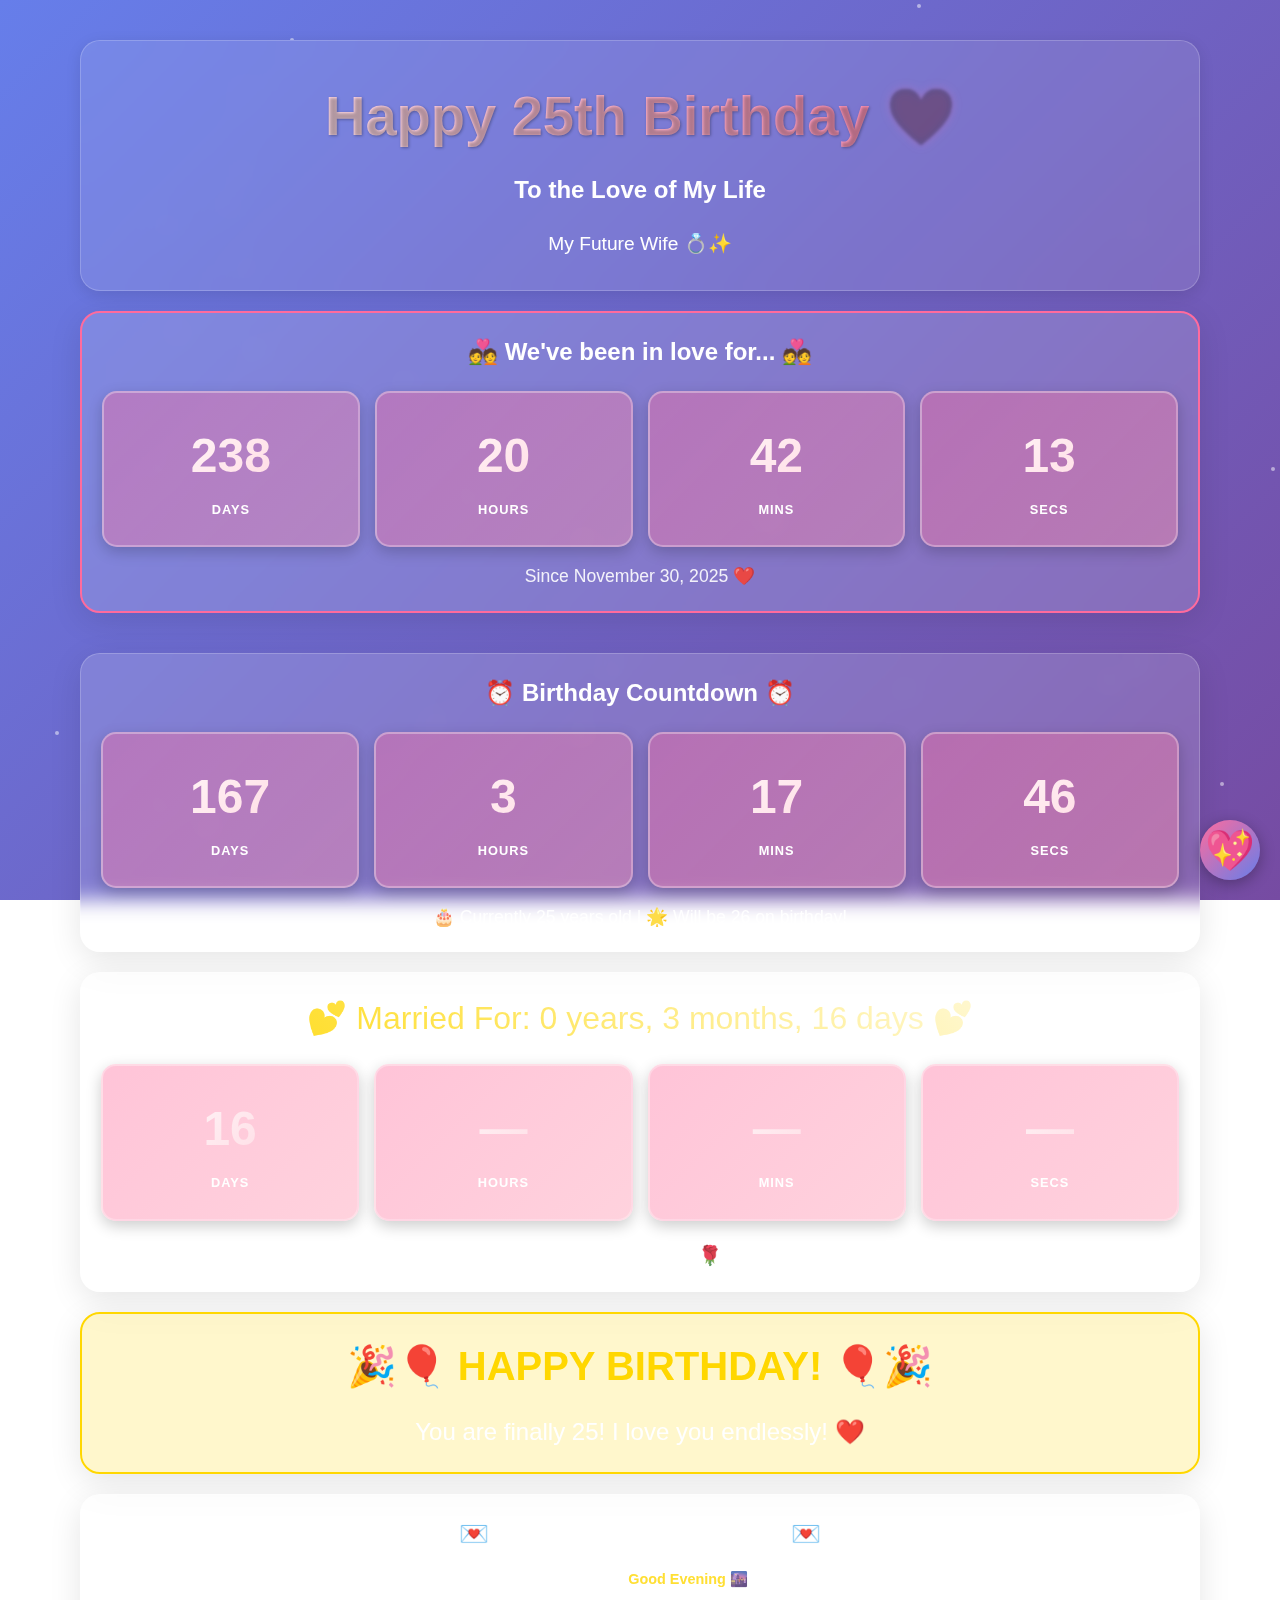
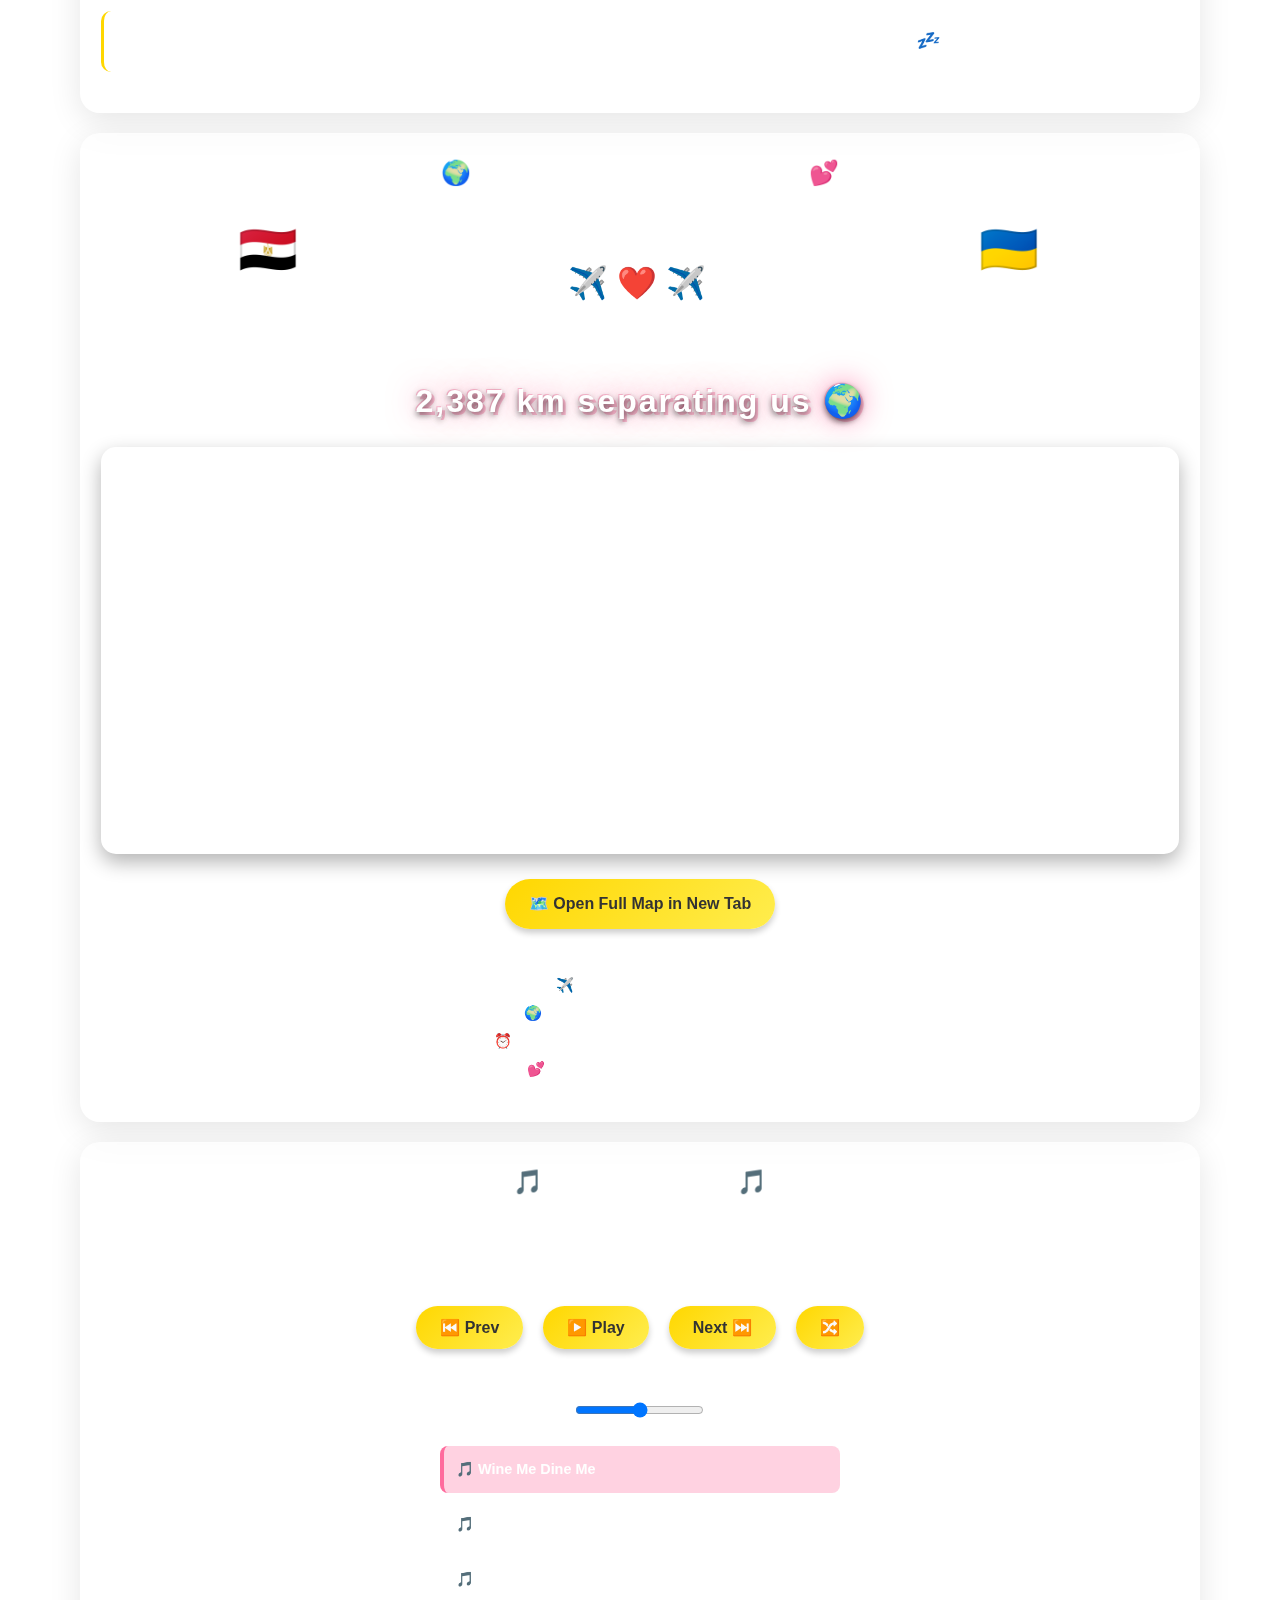
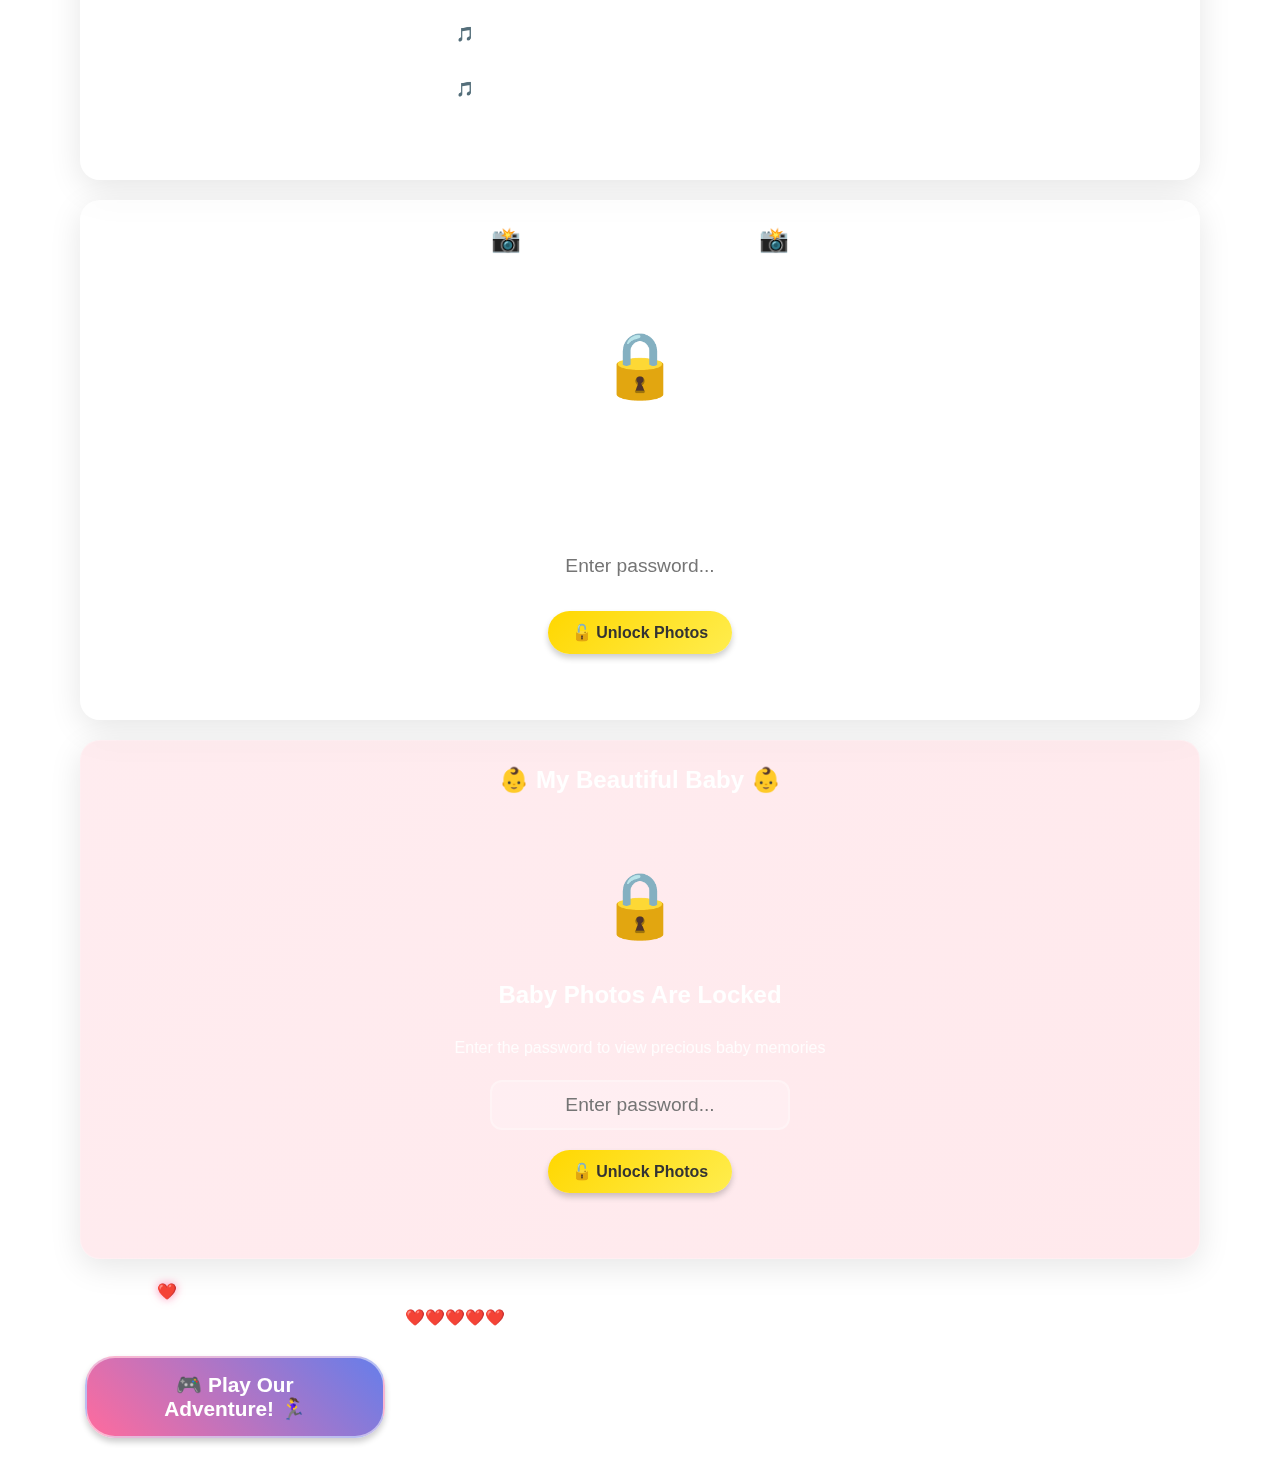
<file: index.html>
<!DOCTYPE html>
<html lang="en">

<head>
    <link rel="icon" type="image/jpeg" href="Pics/1.jpeg">
    <meta charset="UTF-8">
    <meta name="viewport" content="width=device-width, initial-scale=1.0">
    <title>Happy 25th Birthday My Love! ❤️</title>
    <!-- Google Fonts for romantic typography -->
    <link rel="preconnect" href="https://fonts.googleapis.com">
    <link rel="preconnect" href="https://fonts.gstatic.com" crossorigin>
    <link href="https://fonts.googleapis.com/css2?family=Great+Vibes&family=Playfair+Display:wght@400;700&family=Poppins:wght@300;400;600&display=swap" rel="stylesheet">
    <link rel="stylesheet" href="./style.css">
</head>

<body>
    <div class="particles" id="particles"></div>
    <div class="floating-hearts" id="floatingHearts"></div>

    <!-- Easter Egg Trigger -->
    <div class="easter-egg-trigger" onclick="openEasterEgg()" title="Click me! 💕">💖</div>

    <!-- Easter Egg Modal -->
    <div class="easter-egg-modal" id="easterEggModal">
        <div class="easter-egg-content">
            <span class="close-modal" onclick="closeEasterEgg()">&times;</span>

            <div id="initialEasterEgg">
                <h2>🎉 You Found My Secret! 🎉</h2>
                <div style="font-size: 3em; margin: 20px 0;">💖 💕 💗 💓 💝</div>
                <p>To unlock my ULTIMATE surprise, you need to prove you know me well.</p>
                <button class="unlock-button" onclick="startChallenge()">Start The Challenge! 🚀</button>
            </div>

            <div id="secretCodeChallenge" style="display: none;">
                <h2>🔐 Secret Code Challenge 🔐</h2>
                <p>Hint: The day we're getting married (format: MMDD) 💍</p>
                <input type="text" class="secret-code-input" id="secretCodeInput" placeholder="Enter code..."
                    maxlength="4">
                <button class="unlock-button" onclick="checkSecretCode()">Unlock 🔓</button>
                <p id="codeError" style="color: #ff6b9d; margin-top: 10px; display: none;">Try again! Think about our
                    special day 💕</p>
            </div>

            <div id="memoryGameSection" style="display: none;">
                <h2>💝 Match The Hearts 💝</h2>
                <p>Match all pairs to continue!</p>
                <p>Matches: <span id="matchCount">0</span>/4</p>
                <div class="memory-game" id="memoryGame"></div>
            </div>

            <div id="loveQuizSection" style="display: none;">
                <h2>❤️ Love Quiz ❤️</h2>
                <div
                    style="width: 100%; height: 10px; background: rgba(255,255,255,0.2); border-radius: 10px; margin: 20px 0;">
                    <div id="quizProgress"
                        style="height: 100%; background: #ffd700; width: 0%; transition: width 0.5s; border-radius: 10px;">
                    </div>
                </div>
                <div id="quizContainer"></div>
            </div>

            <div id="secretRevealed" style="display: none;">
                <h2>🏆 YOU DID IT! 🏆</h2>
                <div
                    style="background: rgba(255, 215, 0, 0.2); border: 3px solid #ffd700; border-radius: 20px; padding: 30px; margin-top: 20px; animation: glow 2s ease-in-out infinite;">
                    <h3 style="font-size: 2em; margin-bottom: 20px;">💎 The Ultimate Secret 💎</h3>
                    <p style="font-size: 1.5em; margin: 20px 0;">You are the ABSOLUTE BEST THING that has ever happened
                        to me! 🌟</p>
                    <p style="font-size: 1.2em;">My puzzle solver, my memory keeper, my quiz master, and most
                        importantly... MY EVERYTHING! 💖💖💖</p>
                    <p style="font-size: 1.3em; margin-top: 30px; font-style: italic;">I love you more than all the
                        stars in the sky! 🌌</p>
                </div>
            </div>
        </div>
    </div>

    <div class="container">
        <header>
            <h1>Happy 25th Birthday <span class="heart">❤️</span></h1>
            <h2>To the Love of My Life</h2>
            <p style="font-size: 1.2em; margin-top: 20px;">My Future Wife 💍✨</p>
        </header>

        <!-- Relationship Counter -->
        <div class="section-box" style="margin-bottom: 40px; border: 2px solid #ff6b9d;">
            <h2>💑 We've been in love for... 💑</h2>
            <div class="countdown">
                <div class="countdown-item"><span class="countdown-number" id="rdays">0</span><span
                        class="countdown-label">Days</span></div>
                <div class="countdown-item"><span class="countdown-number" id="rhours">0</span><span
                        class="countdown-label">Hours</span></div>
                <div class="countdown-item"><span class="countdown-number" id="rminutes">0</span><span
                        class="countdown-label">Mins</span></div>
                <div class="countdown-item"><span class="countdown-number" id="rseconds">0</span><span
                        class="countdown-label">Secs</span></div>
            </div>
            <p style="font-size: 1.1em; margin-top: 15px; opacity: 0.9;">Since November 30, 2025 ❤️</p>
        </div>

        <!-- Pre-Birthday View -->
        <div id="preBirthdayView">
            <div class="section-box">
                <h2>⏰ Birthday Countdown ⏰</h2>
                <div class="countdown">
                    <div class="countdown-item"><span class="countdown-number" id="days">0</span><span
                            class="countdown-label">Days</span></div>
                    <div class="countdown-item"><span class="countdown-number" id="hours">0</span><span
                            class="countdown-label">Hours</span></div>
                    <div class="countdown-item"><span class="countdown-number" id="minutes">0</span><span
                            class="countdown-label">Mins</span></div>
                    <div class="countdown-item"><span class="countdown-number" id="seconds">0</span><span
                            class="countdown-label">Secs</span></div>
                </div>
                <div id="age-info"></div>
            </div>

            <div class="section-box">
                <div id="wedding-label"
                    style="font-size: 2em; background: linear-gradient(45deg, #ffd700, #fff); background-clip: text; -webkit-background-clip: text; -webkit-text-fill-color: transparent; margin-bottom: 20px;">
                    💐 Countdown To Our Wedding 💍</div>
                <div class="countdown">
                    <div class="countdown-item"><span class="countdown-number" id="wdays">0</span><span
                            class="countdown-label">Days</span></div>
                    <div class="countdown-item"><span class="countdown-number" id="whours">0</span><span
                            class="countdown-label">Hours</span></div>
                    <div class="countdown-item"><span class="countdown-number" id="wminutes">0</span><span
                            class="countdown-label">Mins</span></div>
                    <div class="countdown-item"><span class="countdown-number" id="wseconds">0</span><span
                            class="countdown-label">Secs</span></div>
                </div>
                <p style="font-size: 1.2em; margin-top: 20px; opacity: 0.8;">April 10th, 2026 🌹</p>
            </div>
        </div>

        <!-- Post-Birthday View -->
        <div id="birthdayView" style="display: none;">
            <div class="section-box" style="background: rgba(255,215,0,0.2); border: 2px solid #ffd700;">
                <h2 style="font-size: 2.5em; color: #ffd700;">🎉🎈 HAPPY BIRTHDAY! 🎈🎉</h2>
                <p style="font-size: 1.5em; margin-top: 15px;">You are finally 25! I love you endlessly! ❤️</p>
            </div>
        </div>

        <!-- Time-Based Love Messages (Always Visible) -->
        <div class="love-messages">
            <h2>💌 Messages From My Heart 💌</h2>
            <p style="opacity: 0.8; margin-bottom: 15px; font-size: 0.9rem;">
                Current Mood: <span id="timeGreeting" style="color: #ffd700; font-weight: bold;">Loading...</span>
            </p>
            <div class="message-box-dynamic">
                <p id="hourlyLoveMessage" style="font-size: 1.2rem; font-weight: bold;">Loading message... ❤️</p>
            </div>
        </div>

<!-- Distance Calculator -->
<div class="distance-calculator">
    <h2>🌍 Miles Apart, Hearts Together 💕</h2>
    
    <div style="display: flex; justify-content: space-around; margin: 20px 0; flex-wrap: wrap; gap: 20px;">
        <div style="text-align: center;">
            <div style="font-size: 3em;">🇪🇬</div>
            <div style="font-size: 1.2em; margin-top: 10px;">Cairo, Egypt</div>
            <div style="opacity: 0.8;">Youssef</div>
        </div>
        <div style="text-align: center; display: flex; align-items: center;">
            <div style="font-size: 2em;">✈️ ❤️ ✈️</div>
        </div>
        <div style="text-align: center;">
            <div style="font-size: 3em;">🇺🇦</div>
            <div style="font-size: 1.2em; margin-top: 10px;">Kyiv, Ukraine</div>
            <div style="opacity: 0.8;">Vladislava</div>
        </div>
    </div>
    
    <div style="font-size: 2em; color: #FFFFFF; text-shadow: 0 3px 6px rgba(0, 0, 0, 0.6), 0 0 30px rgba(255, 107, 157, 0.8), 3px 3px 0 rgba(255, 107, 157, 0.4), -1px -1px 0 rgba(255, 107, 157, 0.4); margin: 20px 0; font-weight: bold; letter-spacing: 2px;" id="distanceDisplay">Calculating distance...</div>
    
    <!-- Embedded Google Map -->
    <div style="margin: 20px 0; border-radius: 15px; overflow: hidden; box-shadow: 0 8px 20px rgba(0,0,0,0.3);">
        <iframe 
            src="https://www.google.com/maps/embed?pb=!1m28!1m12!1m3!1d5284799.180893744!2d31.235711999999998!3d42.882004!2m3!1f0!2f0!3f0!3m2!1i1024!2i768!4f13.1!4m13!3e0!4m5!1s0x14583fa60b21beeb%3A0x79dfb296e8423bba!2sCairo%2C%20Egypt!3m2!1d30.0444196!2d31.2357116!4m5!1s0x40d4cf4ee15a4505%3A0x764931d2170146fe!2sKyiv%2C%20Ukraine!3m2!1d50.4501!2d30.5234!5e0!3m2!1sen!2s!4v1234567890"
            width="100%" 
            height="400" 
            style="border:0;" 
            allowfullscreen="" 
            loading="lazy" 
            referrerpolicy="no-referrer-when-downgrade">
        </iframe>
    </div>
    
    <div style="margin-top: 20px;">
        <a href="https://www.google.com/maps/dir/Cairo,+Egypt/Kyiv,+Ukraine" target="_blank" class="unlock-button" style="text-decoration: none; display: inline-block;">
            🗺️ Open Full Map in New Tab
        </a>
    </div>
    
    <div style="margin-top: 20px; padding: 15px; background: rgba(255,255,255,0.1); border-radius: 10px; font-size: 0.9em;">
        <p style="margin: 5px 0;">✈️ Flight Time: ~3.5 hours</p>
        <p style="margin: 5px 0;">🌍 Distance: 2,387 km (1,483 miles)</p>
        <p style="margin: 5px 0;">⏰ Time Difference: 1 hour (Ukraine is ahead)</p>
        <p style="margin: 5px 0;">💕 Days until we're together: Soon!</p>
    </div>
</div>
        <!-- Music Player -->
        <div class="music-player">
            <h2>🎵 Our Soundtrack 🎵</h2>
            <div class="visualizer">
                <div class="bar"></div>
                <div class="bar"></div>
                <div class="bar"></div>
                <div class="bar"></div>
                <div class="bar"></div>
                <div class="bar"></div>
                <div class="bar"></div>
                <div class="bar"></div>
                <div class="bar"></div>
            </div>
            <div class="music-controls">
                <button class="unlock-button" onclick="previousSong()">⏮️ Prev</button>
                <button class="unlock-button" onclick="playPause()" id="playBtn">▶️ Play</button>
                <button class="unlock-button" onclick="nextSong()">Next ⏭️</button>
                <button class="unlock-button" onclick="toggleShuffle()" id="shuffleBtn">🔀</button>
            </div>
            <div class="progress-bar" onclick="seekSong(event)">
                <div class="progress" id="progress"></div>
            </div>
                <div style="margin: 20px 0;"><label>Vol: </label><input type="range" min="0" max="100" value="50"
                    onchange="changeVolume(this.value)" oninput="changeVolume(this.value)" id="volumeSlider"><span id="volumePercent">50%</span></div>
            <div class="song-list">
                <div class="song-item active" onclick="playSong(0)">🎵 Wine Me Dine Me</div>
                <div class="song-item" onclick="playSong(1)">🎵 Forget You</div>
                <div class="song-item" onclick="playSong(2)">🎵 Elfen Lied (Piano)</div>
                <div class="song-item" onclick="playSong(3)">🎵 Suriye Milli Marş</div>
                <div class="song-item" onclick="playSong(4)">🎵 AFIAOIL</div>
            </div>
            <p id="nowPlaying" style="margin-top: 15px; font-style: italic;">Click play to start music</p>
        </div>

        <!-- Photo Galleries -->
        <div class="photo-gallery" id="gallery-section">
            <h2>📸 My Beautiful Batota 📸</h2>
            <div id="gallery-locked" style="text-align: center; padding: 40px 20px;">
                <div style="font-size: 4rem; margin-bottom: 20px;">🔒</div>
                <h3 style="font-size: 1.5rem; margin-bottom: 20px;">Photos Are Locked</h3>
                <p style="margin-bottom: 20px; opacity: 0.9;">Enter the password to view our precious memories</p>
                <input type="password" id="gallery-password" class="secret-code-input" placeholder="Enter password..."
                    style="max-width: 300px; margin: 0 auto;">
                <br>
                <button class="unlock-button" onclick="unlockGallery()" style="margin-top: 20px;">🔓 Unlock
                    Photos</button>
                <p id="gallery-error" style="color: #ff6b9d; margin-top: 15px; display: none;">Wrong password! Try again
                    💕</p>
            </div>

            <div id="gallery-unlocked" style="display: none;">
                <div
                    style="text-align: center; margin-bottom: 20px; padding: 15px; background: rgba(255,215,0,0.2); border-radius: 10px; border: 2px solid #ffd700;">
                    <span style="font-size: 1.2rem;">✅ Photos Unlocked! Enjoy our beautiful memories 💖</span>
                </div>
                <div class="gallery-grid">
                        <div class="photo-frame" onclick="openModal(this)"><img src="Pics/1.jpeg" loading="lazy"
                            class="photo-img gallery-photo" alt="My love">
                        <p>I love u</p>
                    </div>
                        <div class="photo-frame" onclick="openModal(this)"><img src="Pics/2.jpeg" loading="lazy"
                            class="photo-img gallery-photo" alt="My love">
                        <p>I love ur eyes</p>
                    </div>
                        <div class="photo-frame" onclick="openModal(this)"><img src="Pics/3.jpeg" loading="lazy"
                            class="photo-img gallery-photo" alt="My love">
                        <p>I love ur Cheeks</p>
                    </div>
                        <div class="photo-frame" onclick="openModal(this)"><img src="Pics/4.jpeg" loading="lazy"
                            class="photo-img gallery-photo" alt="My love">
                        <p>I love ur lips</p>
                    </div>
                        <div class="photo-frame" onclick="openModal(this)"><img src="Pics/5.jpeg" loading="lazy"
                            class="photo-img gallery-photo" alt="My love">
                        <p>I love ur Hair</p>
                    </div>
                        <div class="photo-frame" onclick="openModal(this)"><img src="Pics/6.jpeg" loading="lazy"
                            class="photo-img gallery-photo" alt="My love">
                        <p>I love ur Chin</p>
                    </div>
                </div>
            </div>
        </div>

        <div class="photo-gallery" id="baby-gallery-section"
            style="background: linear-gradient(135deg, rgba(255,192,203,0.3), rgba(255,182,193,0.3));">
            <h2>👶 My Beautiful Baby 👶</h2>
            <div id="baby-gallery-locked" style="text-align: center; padding: 40px 20px;">
                <div style="font-size: 4rem; margin-bottom: 20px;">🔒</div>
                <h3 style="font-size: 1.5rem; margin-bottom: 20px;">Baby Photos Are Locked</h3>
                <p style="margin-bottom: 20px; opacity: 0.9;">Enter the password to view precious baby memories</p>
                <input type="password" id="baby-gallery-password" class="secret-code-input"
                    placeholder="Enter password..." style="max-width: 300px; margin: 0 auto;">
                <br>
                <button class="unlock-button" onclick="unlockBabyGallery()" style="margin-top: 20px;">🔓 Unlock
                    Photos</button>
                <p id="baby-gallery-error" style="color: #ff6b9d; margin-top: 15px; display: none;">Wrong password! Try
                    again 💕</p>
            </div>

            <div id="baby-gallery-unlocked" style="display: none;">
                <div
                    style="text-align: center; margin-bottom: 20px; padding: 15px; background: rgba(255,215,0,0.2); border-radius: 10px; border: 2px solid #ffd700;">
                    <span style="font-size: 1.2rem;">✅ Baby Photos Unlocked! So adorable 💖</span>
                </div>
                <div class="gallery-grid">
                        <div class="photo-frame" onclick="openModal(this)"><img src="Pics/7.jpeg" loading="lazy"
                            class="photo-img gallery-photo" alt="Baby">
                        <p>The cutest baby ever 💕</p>
                    </div>
                        <div class="photo-frame" onclick="openModal(this)"><img src="Pics/8.jpeg" loading="lazy"
                            class="photo-img gallery-photo" alt="Baby">
                        <p>That sweet smile 😊</p>
                    </div>
                        <div class="photo-frame" onclick="openModal(this)"><img src="Pics/9.jpeg" loading="lazy"
                            class="photo-img gallery-photo" alt="Baby">
                        <p>Little princess 👑</p>
                    </div>
                        <div class="photo-frame" onclick="openModal(this)"><img src="Pics/10.jpeg" loading="lazy"
                            class="photo-img gallery-photo" alt="Baby">
                        <p>Adorable from day one 🌸</p>
                    </div>
                        <div class="photo-frame" onclick="openModal(this)"><img src="Pics/11.jpeg" loading="lazy"
                            class="photo-img gallery-photo" alt="Baby">
                        <p>Beautiful at every age 💖</p>
                    </div>
                        <div class="photo-frame" onclick="openModal(this)"><img src="Pics/12.jpeg" loading="lazy"
                            class="photo-img gallery-photo" alt="Baby">
                        <p>My love, then and now 🌹</p>
                    </div>
                        <div class="photo-frame" onclick="openModal(this)"><img src="Pics/13.jpeg" loading="lazy"
                            class="photo-img gallery-photo" alt="Baby">
                        <p>My love, then and Forever 🌹</p>
                    </div>
                        <div class="photo-frame" onclick="openModal(this)"><img src="Pics/14.jpeg" loading="lazy"
                            class="photo-img gallery-photo" alt="Baby">
                        <p>My love In Every universe 🌹</p>
                    </div>
                        <div class="photo-frame" onclick="openModal(this)"><img src="Pics/15.jpeg" loading="lazy"
                            class="photo-img gallery-photo" alt="Baby">
                        <p>Love u 🌹</p>
                    </div>
                </div>
            </div>
        </div>

        <footer>
            <p>Made with <span class="heart">❤️</span> for my future wife</p>
            <p>Happy 25th Birthday, My Love! Love u Hyatiiiii❤️❤️❤️❤️❤️</p>
            <div style="margin-top: 20px;">
                <button class="game-start-btn" onclick="openFlashGame()">🎮 Play Our Adventure! 🏃‍♀️</button>
            </div>
        </footer>
    </div>

    <!-- Photo Modal -->
    <div id="photoModal" class="modal" onclick="document.getElementById('photoModal').style.display='none'">
        <span class="close-modal" onclick="closeModal()">&times;</span>
        <div class="modal-content">
            <img id="modalImg" alt="Photo">
        </div>
    </div>

    <!-- Flash Game Modal -->
    <div id="flash-game-modal">
        <span class="close-game" onclick="closeFlashGame()">&times;</span>
        <h2 style="color:white; margin-bottom:10px; font-family:'Comic Sans MS'; text-shadow: 2px 2px #ff6b9d;">🎮
            Batota's Journey from Kyiv to Cairo 🎮</h2>
        <p style="color:white; margin-bottom:10px;">Jump with SPACE, CLICK or TAP! Travel 2387km of love! 💕</p>
        <div id="game-container">
            <canvas id="game-canvas" width="800" height="400"></canvas>

            <div id="game-hud" class="game-hud">
                <div class="hud-left">❤️ <span id="ui-hearts">❤️❤️❤️</span> | 🏆 Score: <span id="ui-score">0</span></div>
                <div class="hud-right">Distance: <span id="ui-distance">2387</span> km</div>
            </div>

            <div id="dialogue-box"
                style="display: none; position: absolute; bottom: 20px; left: 50%; transform: translateX(-50%); width: 90%; background: rgba(255, 255, 255, 0.95); border-radius: 15px; border: 4px solid #ff6b9d; padding: 15px; text-align: left; box-shadow: 0 5px 15px rgba(0,0,0,0.2);">
                <div style="display: flex; align-items: center;">
                    <div style="font-size: 40px; margin-right: 15px;">👸</div>
                    <div>
                        <h4 style="margin: 0; color: #ff6b9d; font-family: sans-serif;">Vladislava</h4>
                        <p id="dialogue-text"
                            style="margin: 5px 0 0 0; color: #333; font-size: 16px; font-family: sans-serif;">I must
                            find Youssef!</p>
                        <small style="color: #888; font-family: sans-serif;">(Press Space or Click to Continue)</small>
                    </div>
                </div>
            </div>

            <div id="game-overlay"
                style="display: none; position: absolute; top: 0; left: 0; width: 100%; height: 100%; background: rgba(0,0,0,0.8); flex-direction: column; justify-content: center; align-items: center; color: white;">
                <h2 id="overlay-title" style="font-size: 40px; margin-bottom: 20px; font-family: sans-serif;">Game Over
                </h2>
                <p id="overlay-msg" style="font-size: 20px; margin-bottom: 30px; font-family: sans-serif;">Don't give up
                    on love!</p>
                <button id="restart-btn"
                    style="padding: 15px 40px; font-size: 20px; background: #ff6b9d; color: white; border: none; border-radius: 50px; cursor: pointer;">Try
                    Again 💖</button>
            </div>

            <!-- On-screen controls for mobile -->
            <div id="mobile-controls" class="mobile-controls" aria-label="Mobile controls">
                <button id="btn-left" class="control-btn" aria-label="Move left">◀</button>
                <button id="btn-jump" class="control-btn" aria-label="Jump or interact">⏫</button>
                <button id="btn-right" class="control-btn" aria-label="Move right">▶</button>
            </div>
        </div>
    </div>

    <!-- Cache-busting to ensure latest JS on server -->
    <script src="./script.js?v=20260109"></script>
</body>

</html>
</file>
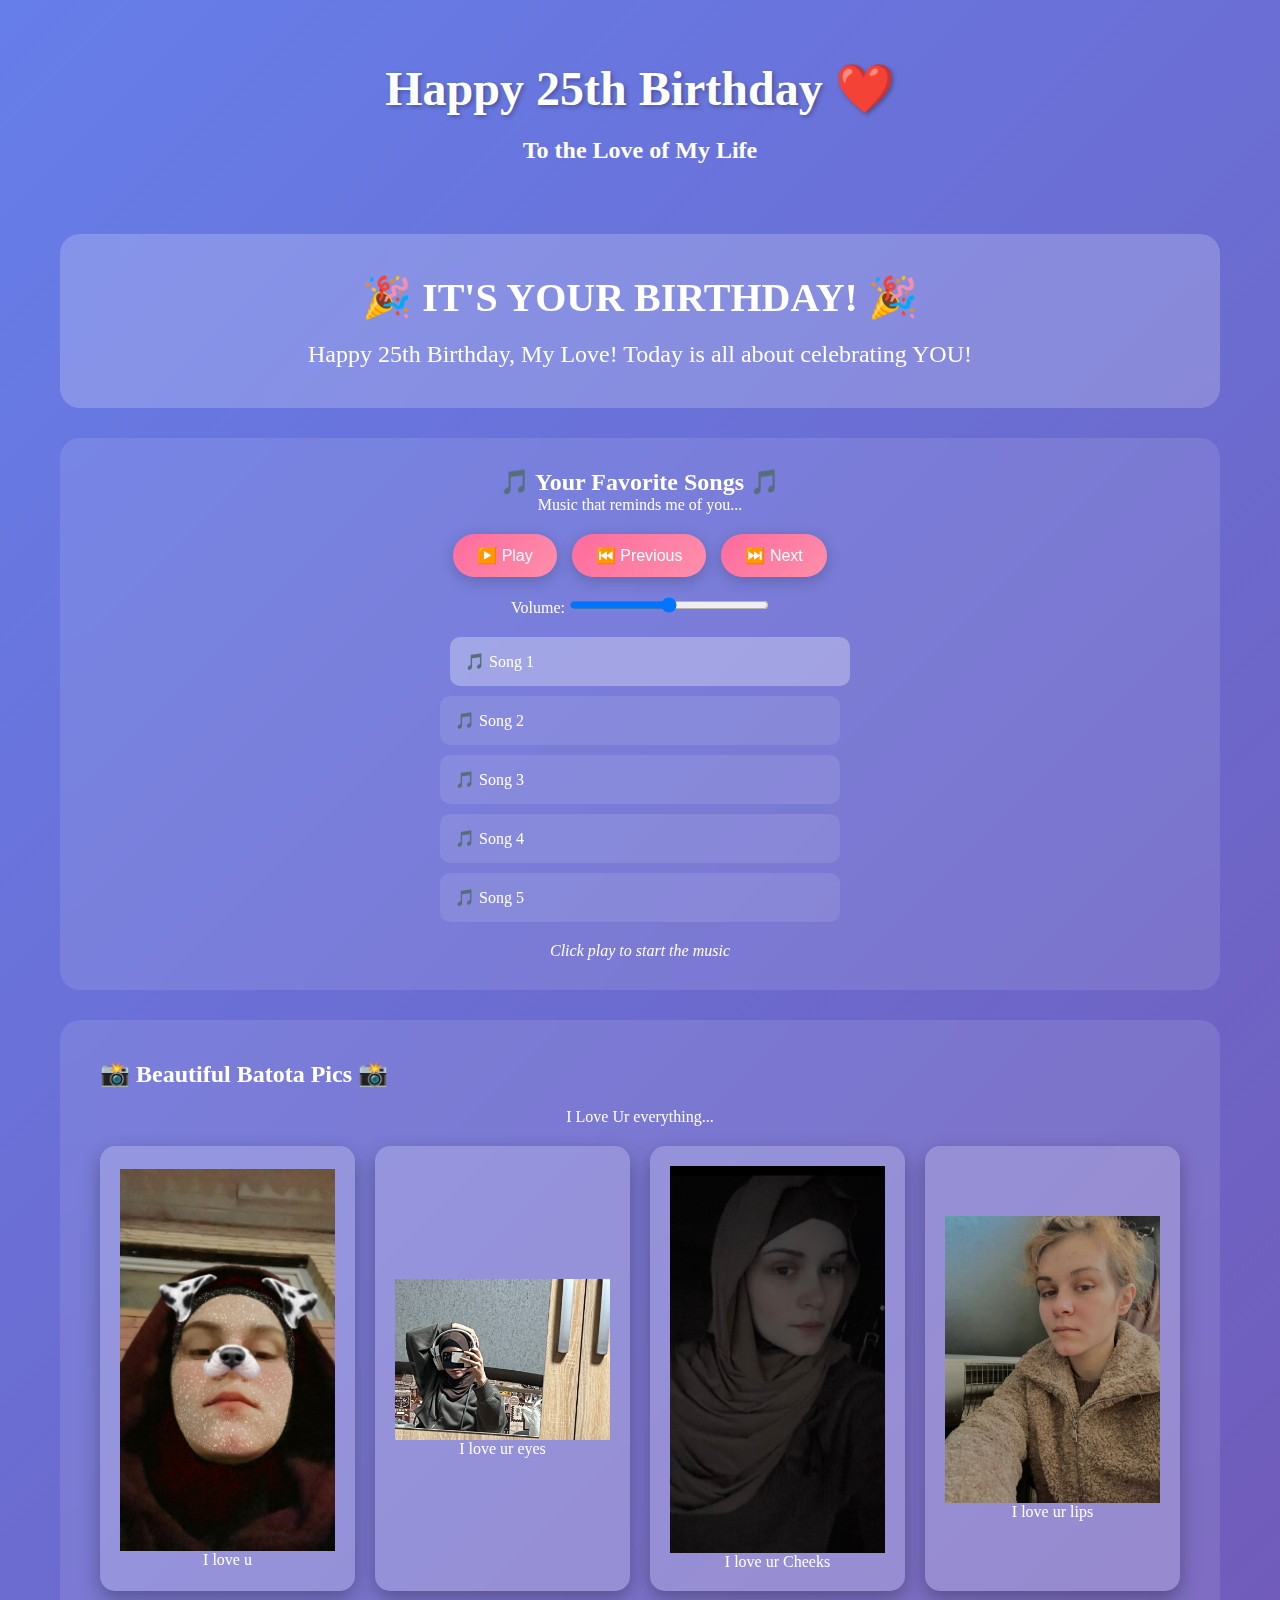
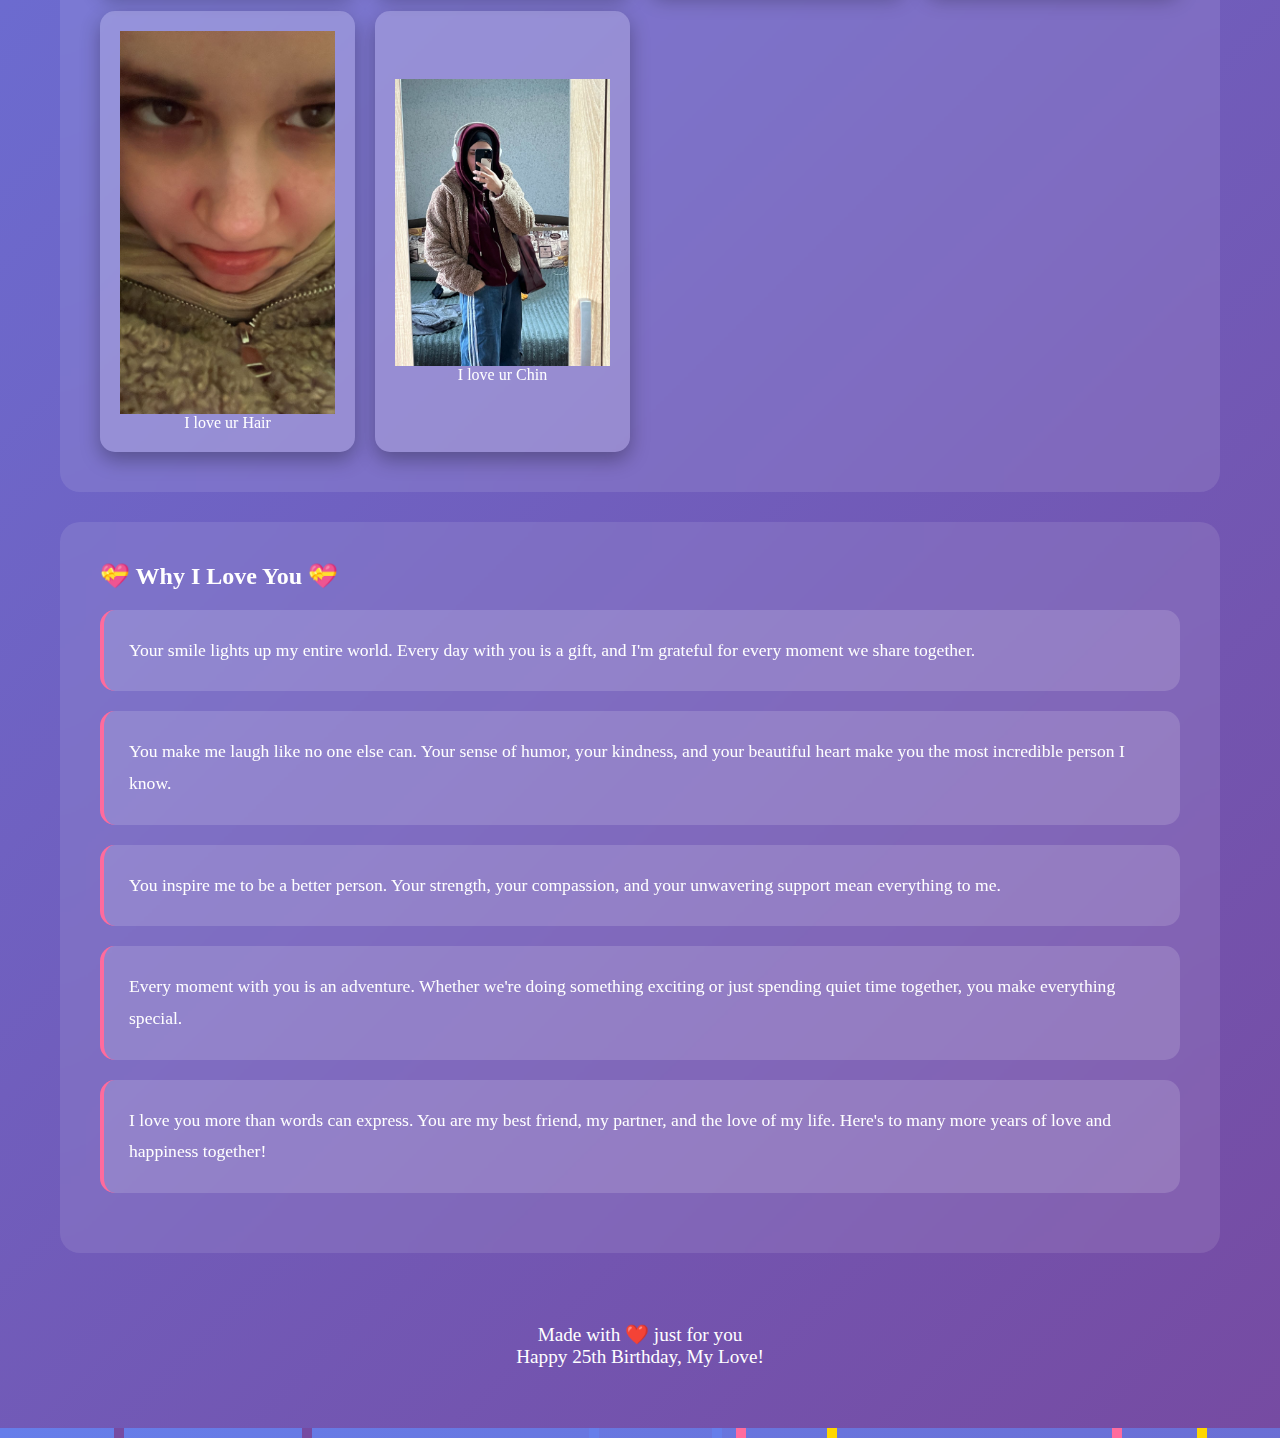
<file: birthday_website.html>
<!DOCTYPE html>
<html lang="en">

<head>
    <meta charset="UTF-8">
    <meta name="viewport" content="width=device-width, initial-scale=1.0">
    <title>Happy 25th Birthday My Love! ❤️</title>
    <style>
        * {
            margin: 0;
            padding: 0;
            box-sizing: border-box;
        }

        body {
            font-family: 'Georgia', serif;
            background: linear-gradient(135deg, #667eea 0%, #764ba2 100%);
            color: #fff;
            overflow-x: hidden;
        }

        .container {
            max-width: 1200px;
            margin: 0 auto;
            padding: 20px;
        }

        header {
            text-align: center;
            padding: 40px 20px;
            animation: fadeIn 2s ease-in;
        }

        h1 {
            font-size: 3em;
            margin-bottom: 20px;
            text-shadow: 2px 2px 4px rgba(0, 0, 0, 0.3);
            animation: pulse 2s infinite;
        }

        .heart {
            color: #ff6b9d;
            animation: heartbeat 1.5s infinite;
        }

        @keyframes heartbeat {

            0%,
            100% {
                transform: scale(1);
            }

            25% {
                transform: scale(1.1);
            }
        }

        @keyframes pulse {

            0%,
            100% {
                opacity: 1;
            }

            50% {
                opacity: 0.8;
            }
        }

        @keyframes fadeIn {
            from {
                opacity: 0;
                transform: translateY(-20px);
            }

            to {
                opacity: 1;
                transform: translateY(0);
            }
        }

        .countdown-section {
            background: rgba(255, 255, 255, 0.1);
            backdrop-filter: blur(10px);
            border-radius: 20px;
            padding: 40px;
            margin: 30px 0;
            text-align: center;
            box-shadow: 0 8px 32px rgba(0, 0, 0, 0.1);
        }

        .countdown-section h2 {
            font-size: 2em;
            margin-bottom: 10px;
        }

        .countdown-section>p {
            font-size: 1.2em;
            opacity: 0.9;
            margin-bottom: 30px;
        }

        .countdown {
            display: flex;
            justify-content: center;
            gap: 30px;
            flex-wrap: wrap;
            margin-top: 30px;
        }

        .countdown-item {
            position: relative;
            background: linear-gradient(135deg, rgba(255, 107, 157, 0.3) 0%, rgba(255, 143, 171, 0.3) 100%);
            padding: 30px;
            border-radius: 20px;
            min-width: 120px;
            border: 3px solid rgba(255, 255, 255, 0.3);
            box-shadow: 0 10px 30px rgba(0, 0, 0, 0.3);
            transition: all 0.3s ease;
            animation: float 3s ease-in-out infinite;
        }

        .countdown-item:nth-child(1) {
            animation-delay: 0s;
        }

        .countdown-item:nth-child(2) {
            animation-delay: 0.3s;
        }

        .countdown-item:nth-child(3) {
            animation-delay: 0.6s;
        }

        .countdown-item:nth-child(4) {
            animation-delay: 0.9s;
        }

        @keyframes float {

            0%,
            100% {
                transform: translateY(0px);
            }

            50% {
                transform: translateY(-10px);
            }
        }

        .countdown-item:hover {
            transform: scale(1.1) translateY(-5px);
            box-shadow: 0 15px 40px rgba(255, 107, 157, 0.4);
            border-color: rgba(255, 255, 255, 0.6);
        }

        .countdown-item::before {
            content: '';
            position: absolute;
            top: -2px;
            left: -2px;
            right: -2px;
            bottom: -2px;
            background: linear-gradient(45deg, #ff6b9d, #667eea, #764ba2, #ff6b9d);
            border-radius: 20px;
            z-index: -1;
            opacity: 0;
            transition: opacity 0.3s;
            background-size: 400%;
            animation: glow 3s linear infinite;
        }

        @keyframes glow {
            0% {
                background-position: 0% 50%;
            }

            50% {
                background-position: 100% 50%;
            }

            100% {
                background-position: 0% 50%;
            }
        }

        .countdown-item:hover::before {
            opacity: 0.7;
        }

        .countdown-number {
            font-size: 3.5em;
            font-weight: bold;
            display: block;
            background: linear-gradient(135deg, #fff 0%, #ffd1dc 100%);
            -webkit-background-clip: text;
            -webkit-text-fill-color: transparent;
            background-clip: text;
            text-shadow: 0 5px 15px rgba(0, 0, 0, 0.3);
            animation: numberPulse 1s ease-in-out infinite;
        }

        @keyframes numberPulse {

            0%,
            100% {
                transform: scale(1);
            }

            50% {
                transform: scale(1.05);
            }
        }

        .countdown-label {
            font-size: 0.9em;
            text-transform: uppercase;
            letter-spacing: 3px;
            margin-top: 10px;
            display: block;
            font-weight: 600;
            color: #fff;
            text-shadow: 0 2px 5px rgba(0, 0, 0, 0.3);
        }

        .countdown-separator {
            font-size: 3em;
            font-weight: bold;
            color: rgba(255, 255, 255, 0.5);
            display: flex;
            align-items: center;
            animation: blink 2s ease-in-out infinite;
        }

        @keyframes blink {

            0%,
            100% {
                opacity: 1;
            }

            50% {
                opacity: 0.3;
            }
        }

        .music-player {
            background: rgba(255, 255, 255, 0.1);
            backdrop-filter: blur(10px);
            border-radius: 20px;
            padding: 30px;
            margin: 30px 0;
            text-align: center;
        }

        .music-controls {
            display: flex;
            justify-content: center;
            gap: 15px;
            margin: 20px 0;
            flex-wrap: wrap;
        }

        button {
            background: linear-gradient(135deg, #ff6b9d 0%, #ff8fab 100%);
            border: none;
            color: white;
            padding: 12px 24px;
            border-radius: 25px;
            cursor: pointer;
            font-size: 1em;
            transition: transform 0.3s, box-shadow 0.3s;
            box-shadow: 0 4px 15px rgba(0, 0, 0, 0.2);
        }

        button:hover {
            transform: translateY(-2px);
            box-shadow: 0 6px 20px rgba(0, 0, 0, 0.3);
        }

        button:active {
            transform: translateY(0);
        }

        .song-list {
            margin: 20px 0;
            text-align: left;
            max-width: 400px;
            margin: 20px auto;
        }

        .song-item {
            background: rgba(255, 255, 255, 0.1);
            padding: 15px;
            margin: 10px 0;
            border-radius: 10px;
            cursor: pointer;
            transition: all 0.3s;
        }

        .song-item:hover,
        .song-item.active {
            background: rgba(255, 255, 255, 0.3);
            transform: translateX(10px);
        }

        .photo-gallery {
            background: rgba(255, 255, 255, 0.1);
            backdrop-filter: blur(10px);
            border-radius: 20px;
            padding: 40px;
            margin: 30px 0;
        }

        .gallery-grid {
            display: grid;
            grid-template-columns: repeat(auto-fit, minmax(250px, 1fr));
            gap: 20px;
            margin-top: 20px;
        }

        .photo-frame {
            position: relative;
            border-radius: 15px;
            overflow: hidden;
            box-shadow: 0 8px 20px rgba(0, 0, 0, 0.3);
            transition: transform 0.3s;
            background: rgba(255, 255, 255, 0.2);
            padding: 20px;
            text-align: center;
            min-height: 300px;
            display: flex;
            flex-direction: column;
            justify-content: center;
        }

        .photo-frame:hover {
            transform: scale(1.05);
        }

        .photo-placeholder {
            width: 100%;
            height: 200px;
            background: linear-gradient(135deg, rgba(255, 107, 157, 0.3) 0%, rgba(255, 143, 171, 0.3) 100%);
            border-radius: 10px;
            display: flex;
            align-items: center;
            justify-content: center;
            font-size: 3em;
            margin-bottom: 10px;
        }

        .love-messages {
            background: rgba(255, 255, 255, 0.1);
            backdrop-filter: blur(10px);
            border-radius: 20px;
            padding: 40px;
            margin: 30px 0;
        }

        .message-box {
            background: rgba(255, 255, 255, 0.15);
            padding: 25px;
            border-radius: 15px;
            margin: 20px 0;
            border-left: 4px solid #ff6b9d;
            animation: slideIn 1s ease-out;
        }

        @keyframes slideIn {
            from {
                opacity: 0;
                transform: translateX(-50px);
            }

            to {
                opacity: 1;
                transform: translateX(0);
            }
        }

        .message-box p {
            line-height: 1.8;
            font-size: 1.1em;
        }

        .birthday-message {
            text-align: center;
            display: none;
            padding: 40px;
            background: rgba(255, 255, 255, 0.2);
            backdrop-filter: blur(10px);
            border-radius: 20px;
            margin: 30px 0;
            animation: fadeIn 2s;
        }

        .birthday-message h2 {
            font-size: 2.5em;
            margin-bottom: 20px;
        }

        .confetti {
            position: fixed;
            width: 10px;
            height: 10px;
            background: #ff6b9d;
            position: absolute;
            animation: confetti-fall 3s linear infinite;
        }

        @keyframes confetti-fall {
            to {
                transform: translateY(100vh) rotate(360deg);
                opacity: 0;
            }
        }

        footer {
            text-align: center;
            padding: 40px;
            font-size: 1.2em;
        }

        .volume-control {
            margin: 20px 0;
        }

        .volume-control input {
            width: 200px;
        }

        @media (max-width: 768px) {
            h1 {
                font-size: 2em;
            }

            .countdown-number {
                font-size: 2em;
            }

            .gallery-grid {
                grid-template-columns: 1fr;
            }
        }
    </style>
</head>

<body>
    <div class="container">
        <header>
            <h1>Happy 25th Birthday <span class="heart">❤️</span></h1>
            <h2>To the Love of My Life</h2>
        </header>

        <div class="countdown-section">
            <h2>⏰ Countdown to Your Special Day ⏰</h2>
            <p>Time until you turn 25...</p>
            <div class="countdown" id="countdown">
                <div class="countdown-item">
                    <span class="countdown-number" id="days">0</span>
                    <span class="countdown-label">Days</span>
                </div>
                <span class="countdown-separator">:</span>
                <div class="countdown-item">
                    <span class="countdown-number" id="hours">0</span>
                    <span class="countdown-label">Hours</span>
                </div>
                <span class="countdown-separator">:</span>
                <div class="countdown-item">
                    <span class="countdown-number" id="minutes">0</span>
                    <span class="countdown-label">Minutes</span>
                </div>
                <span class="countdown-separator">:</span>
                <div class="countdown-item">
                    <span class="countdown-number" id="seconds">0</span>
                    <span class="countdown-label">Seconds</span>
                </div>
            </div>
        </div>

        <div class="birthday-message" id="birthdayMessage">
            <h2>🎉 IT'S YOUR BIRTHDAY! 🎉</h2>
            <p style="font-size: 1.5em;">Happy 25th Birthday, My Love! Today is all about celebrating YOU!</p>
        </div>

        <div class="music-player">
            <h2>🎵 Your Favorite Songs 🎵</h2>
            <p>Music that reminds me of you...</p>
            <div class="music-controls">
                <button onclick="playPause()" id="playBtn">▶️ Play</button>
                <button onclick="previousSong()">⏮️ Previous</button>
                <button onclick="nextSong()">⏭️ Next</button>
            </div>
            <div class="volume-control">
                <label>Volume: </label>
                <input type="range" min="0" max="100" value="50" onchange="changeVolume(this.value)">
            </div>
            <div class="song-list">
                <div class="song-item active" onclick="playSong(0)">
                    🎵 Song 1
                </div>
                <div class="song-item" onclick="playSong(1)">
                    🎵 Song 2
                </div>
                <div class="song-item" onclick="playSong(2)">
                    🎵 Song 3
                </div>
                <div class="song-item" onclick="playSong(3)">
                    🎵 Song 4
                </div>
                <div class="song-item" onclick="playSong(4)">
                    🎵 Song 5
                </div>
            </div>
            <p id="nowPlaying" style="margin-top: 20px; font-style: italic;">Click play to start the music</p>
        </div>

        <div class="photo-gallery">
            <h2>📸 Beautiful Batota Pics 📸</h2>
            <p style="text-align: center; margin: 20px 0;">I Love Ur everything...</p>
            <div class="gallery-grid">
                <div class="photo-frame">
                    <img src="Pics/1.jpeg" class="photo-img" alt="My love">
                    <p>I love u</p>
                </div>
                <div class="photo-frame">
                    <img src="Pics/2.jpeg" class="photo-img" alt="My love">
                    <p>I love ur eyes</p>
                </div>
                <div class="photo-frame">
                    <img src="Pics/3.jpeg" class="photo-img" alt="My love">
                    <p>I love ur Cheeks</p>
                </div>
                <div class="photo-frame">
                    <img src="Pics/4.jpeg" class="photo-img" alt="My love">
                    <p>I love ur lips</p>
                </div>
                <div class="photo-frame">
                    <img src="Pics/5.jpeg" class="photo-img" alt="My love">
                    <p>I love ur Hair</p>
                </div>
                <div class="photo-frame">
                    <img src="Pics/6.jpeg" class="photo-img" alt="My love">
                    <p>I love ur Chin</p>
                </div>
            </div>
        </div>

        <div class="love-messages">
            <h2>💝 Why I Love You 💝</h2>
            <div class="message-box">
                <p>Your smile lights up my entire world. Every day with you is a gift, and I'm grateful for every moment
                    we share together.</p>
            </div>
            <div class="message-box">
                <p>You make me laugh like no one else can. Your sense of humor, your kindness, and your beautiful heart
                    make you the most incredible person I know.</p>
            </div>
            <div class="message-box">
                <p>You inspire me to be a better person. Your strength, your compassion, and your unwavering support
                    mean everything to me.</p>
            </div>
            <div class="message-box">
                <p>Every moment with you is an adventure. Whether we're doing something exciting or just spending quiet
                    time together, you make everything special.</p>
            </div>
            <div class="message-box">
                <p>I love you more than words can express. You are my best friend, my partner, and the love of my life.
                    Here's to many more years of love and happiness together!</p>
            </div>
        </div>

        <footer>
            <p>Made with <span class="heart">❤️</span> just for you</p>
            <p>Happy 25th Birthday, My Love!</p>
        </footer>
    </div>

    <script>
        // Countdown Timer - Set to January 10, 2026
        const birthdayDate = new Date('2026-01-10T00:00:00').getTime();

        function updateCountdown() {
            const now = new Date().getTime();
            const distance = birthdayDate - now;

            const days = Math.floor(distance / (1000 * 60 * 60 * 24));
            const hours = Math.floor((distance % (1000 * 60 * 60 * 24)) / (1000 * 60 * 60));
            const minutes = Math.floor((distance % (1000 * 60 * 60)) / (1000 * 60));
            const seconds = Math.floor((distance % (1000 * 60)) / 1000);

            document.getElementById('days').innerText = days;
            document.getElementById('hours').innerText = hours;
            document.getElementById('minutes').innerText = minutes;
            document.getElementById('seconds').innerText = seconds;

            if (distance < 0) {
                document.querySelector('.countdown-section').style.display = 'none';
                document.getElementById('birthdayMessage').style.display = 'block';
                createConfetti();
            }
        }

        setInterval(updateCountdown, 1000);
        updateCountdown();

        // Music Player
        const songs = [
            'Songs/WineMeDineMe..mp3',
            'Songs/ForgetYou.mp3',
            'Songs/MyuuElfenLiedLiliumPianoVersion.mp3',
            'Songs/SuriyeMarşSuriyeMilliMarş.mp3',
            'Songs/AFIAOIL.mp3',
        ];

        let currentSong = 0;
        let isPlaying = false;
        const audio = new Audio();
        audio.volume = 0.5;

        function playSong(index) {
            currentSong = index;
            audio.src = songs[currentSong];
            audio.play();
            isPlaying = true;
            document.getElementById('playBtn').innerText = '⏸️ Pause';
            updateSongList();
            document.getElementById('nowPlaying').innerText = `Now Playing: Song ${currentSong + 1}`;
        }

        function playPause() {
            if (isPlaying) {
                audio.pause();
                document.getElementById('playBtn').innerText = '▶️ Play';
                isPlaying = false;
            } else {
                if (!audio.src) {
                    playSong(0);
                } else {
                    audio.play();
                    document.getElementById('playBtn').innerText = '⏸️ Pause';
                    isPlaying = true;
                }
            }
        }

        function nextSong() {
            currentSong = (currentSong + 1) % songs.length;
            playSong(currentSong);
        }

        function previousSong() {
            currentSong = (currentSong - 1 + songs.length) % songs.length;
            playSong(currentSong);
        }

        function changeVolume(value) {
            audio.volume = value / 100;
        }

        function updateSongList() {
            const items = document.querySelectorAll('.song-item');
            items.forEach((item, index) => {
                if (index === currentSong) {
                    item.classList.add('active');
                } else {
                    item.classList.remove('active');
                }
            });
        }

        audio.addEventListener('ended', nextSong);

        // Confetti Effect
        function createConfetti() {
            setInterval(() => {
                const confetti = document.createElement('div');
                confetti.className = 'confetti';
                confetti.style.left = Math.random() * 100 + '%';
                confetti.style.background = ['#ff6b9d', '#667eea', '#764ba2', '#ffd700'][Math.floor(Math.random() * 4)];
                document.body.appendChild(confetti);
                setTimeout(() => confetti.remove(), 3000);
            }, 100);
        }
    </script>
</body>

</html>
</file>
<file: style.css>
/* --- GLOBAL STYLES (Mobile First Base) --- */
* {
    margin: 0;
    padding: 0;
    box-sizing: border-box;
    -webkit-tap-highlight-color: transparent;
    -webkit-touch-callout: none;
    -webkit-user-select: none;
    user-select: none;
}

html {
    overflow-x: hidden;
    width: 100%;
}

body {
    font-family: 'Segoe UI', Tahoma, Geneva, Verdana, sans-serif;
    background: linear-gradient(135deg, #667eea 0%, #764ba2 100%);
    background-attachment: fixed;
    color: #fff;
    overflow-x: hidden;
    position: relative;
    min-height: 100vh;
    font-size: 16px;
    line-height: 1.6;
    width: 100%;
    touch-action: pan-y;
} 

/* Effects */
.particles {
    position: fixed;
    top: 0;
    left: 0;
    width: 100%;
    height: 100%;
    z-index: 0;
    pointer-events: none;
}

.particle {
    position: absolute;
    width: 4px;
    height: 4px;
    background: rgba(255, 255, 255, 0.5);
    border-radius: 50%;
    animation: float-particle 15s infinite;
}

@keyframes float-particle {
    0%, 100% { transform: translate(0, 0); opacity: 0; }
    10% { opacity: 1; }
    90% { opacity: 1; }
    100% { transform: translate(100px, -1000px); opacity: 0; }
}

.floating-hearts {
    position: fixed;
    top: 0;
    left: 0;
    width: 100%;
    height: 100%;
    pointer-events: none;
    z-index: 1;
}

.floating-heart {
    position: absolute;
    font-size: 1.5rem;
    animation: float-up 8s infinite;
    opacity: 0;
}

@keyframes float-up {
    0% { transform: translateY(100vh) rotate(0deg); opacity: 0; }
    10% { opacity: 0.8; }
    90% { opacity: 0.8; }
    100% { transform: translateY(-100px) rotate(360deg); opacity: 0; }
}

/* Layout */
.container {
    width: 100%;
    max-width: 1200px;
    margin: 0 auto;
    padding: 15px; /* Reduced padding for mobile */
    position: relative;
    z-index: 2;
}

header {
    text-align: center;
    padding: 30px 15px;
    background: rgba(255, 255, 255, 0.1);
    backdrop-filter: blur(15px);
    border-radius: 20px;
    border: 1px solid rgba(255, 255, 255, 0.2);
    box-shadow: 0 4px 15px rgba(0, 0, 0, 0.1);
    margin-bottom: 20px;
}

h1 {
    font-size: 2rem; /* Mobile size */
    margin-bottom: 10px;
    text-shadow: 1px 1px 3px rgba(0, 0, 0, 0.3);
    background: linear-gradient(45deg, #fff, #ff6b9d, #fff);
    background-size: 200% auto;
    -webkit-background-clip: text;
    -webkit-text-fill-color: transparent;
    animation: gradient-text 3s ease infinite;
}

h2 { font-size: 1.5rem; margin-bottom: 15px; }

@keyframes gradient-text {
    0%, 100% { background-position: 0% center; }
    50% { background-position: 100% center; }
}

.heart {
    color: #ff6b9d;
    animation: heartbeat 1.5s infinite;
    display: inline-block;
    filter: drop-shadow(0 0 5px rgba(255, 107, 157, 0.8));
}

@keyframes heartbeat {
    0%, 100% { transform: scale(1); }
    25% { transform: scale(1.2); }
}

/* Shared Component Styles */
.section-box,
.distance-calculator,
.music-player,
.photo-gallery,
.love-messages,
.countdown-section,
.wedding-countdown {
    background: rgba(255, 255, 255, 0.15); /* Slightly more opaque for better contrast */
    backdrop-filter: blur(10px);
    border-radius: 20px;
    padding: 20px; /* Mobile padding */
    margin: 20px 0;
    text-align: center;
    border: 1px solid rgba(255, 255, 255, 0.2);
    box-shadow: 0 8px 32px rgba(0, 0, 0, 0.1);
}

/* Countdown */
.countdown {
    display: flex;
    justify-content: center;
    gap: 15px; /* Smaller gap on mobile */
    flex-wrap: wrap;
    margin-top: 20px;
}

.countdown-item {
    background: linear-gradient(135deg, rgba(255, 107, 157, 0.4) 0%, rgba(255, 143, 171, 0.4) 100%);
    padding: 15px;
    border-radius: 15px;
    min-width: 80px; /* Mobile width */
    flex: 1 1 80px; /* Allow shrinking/growing */
    border: 2px solid rgba(255, 255, 255, 0.3);
    box-shadow: 0 5px 15px rgba(0, 0, 0, 0.2);
    animation: float-item 3s ease-in-out infinite;
}

.countdown-number {
    font-size: 2rem; /* Mobile size */
    font-weight: bold;
    display: block;
    background: linear-gradient(135deg, #fff 0%, #ffd1dc 100%);
    -webkit-background-clip: text;
    -webkit-text-fill-color: transparent;
}

.countdown-label {
    font-size: 0.8rem;
    text-transform: uppercase;
    letter-spacing: 1px;
    margin-top: 5px;
    display: block;
    font-weight: 600;
}

@keyframes float-item {
    0%, 100% { transform: translateY(0px); }
    50% { transform: translateY(-5px); }
}

/* Globe Animation */
.globe-anim {
    width: 150px; /* Smaller on mobile */
    height: 150px;
    margin: 20px auto;
    border-radius: 50%;
    background: linear-gradient(135deg, #667eea, #764ba2);
    position: relative;
    animation: rotate-globe 10s linear infinite;
    box-shadow: inset 0 0 20px rgba(0,0,0,0.5);
}

.globe-anim .pin {
    position: absolute;
    font-size: 1.5rem;
}

.globe-anim .start { top: 30%; left: 15%; }
.globe-anim .end { top: 60%; right: 15%; }

@keyframes rotate-globe { to { transform: rotateY(360deg); } }

/* Music Player */
.visualizer {
    display: flex;
    justify-content: center;
    align-items: flex-end;
    height: 60px; /* Smaller on mobile */
    gap: 3px;
    margin: 20px 0;
}

.bar {
    width: 6px;
    background: linear-gradient(to top, #ff6b9d, #667eea);
    border-radius: 5px;
    animation: visualize 0.8s ease-in-out infinite;
}

@keyframes visualize {
    0%, 100% { height: 10px; }
    50% { height: 50px; }
}

.bar:nth-child(odd) { animation-duration: 0.6s; }
.bar:nth-child(even) { animation-duration: 0.8s; }

.music-controls {
    display: flex;
    justify-content: center;
    gap: 10px;
    margin: 20px 0;
    flex-wrap: wrap;
}

.progress-bar {
    width: 100%;
    height: 6px;
    background: rgba(255, 255, 255, 0.2);
    border-radius: 10px;
    margin: 15px 0;
    overflow: hidden;
    position: relative;
    cursor: pointer;
}

.progress {
    height: 100%;
    background: linear-gradient(90deg, #ff6b9d, #667eea);
    width: 0%;
    transition: width 0.1s;
}

.song-list {
    margin: 20px auto;
    text-align: left;
    width: 100%;
    max-width: 400px;
}

.song-item {
    background: rgba(255, 255, 255, 0.1);
    padding: 12px;
    margin: 8px 0;
    border-radius: 8px;
    cursor: pointer;
    transition: all 0.2s;
    border-left: 4px solid transparent;
    font-size: 0.9rem;
}

.song-item:hover, .song-item:active {
    background: rgba(255, 255, 255, 0.2);
    transform: translateX(5px);
    border-left-color: #ff6b9d;
}

.song-item.active {
    background: rgba(255, 107, 157, 0.3);
    border-left-color: #ff6b9d;
    font-weight: bold;
}

/* Gallery */
.gallery-grid {
    display: grid;
    grid-template-columns: repeat(2, 1fr); /* 2 columns on mobile */
    gap: 10px;
    margin-top: 15px;
}

.photo-frame {
    position: relative;
    border-radius: 10px;
    overflow: hidden;
    box-shadow: 0 4px 10px rgba(0, 0, 0, 0.3);
    transition: transform 0.3s;
    background: rgba(255, 255, 255, 0.2);
    padding: 8px;
    text-align: center;
    cursor: pointer;
}

.photo-frame:active { transform: scale(0.98); }

.photo-img {
    width: 100%;
    height: 150px; /* Fixed height for uniform look */
    object-fit: cover;
    border-radius: 8px;
    margin-bottom: 5px;
}

.photo-frame p {
    font-size: 0.9rem;
    margin: 5px 0 0;
}

/* Buttons (Mobile Optimized) */
button, .unlock-button, .game-start-btn {
    background: linear-gradient(135deg, #ffd700, #ffed4e);
    color: #333;
    padding: 12px 24px;
    font-size: 1rem;
    border: none;
    border-radius: 30px;
    cursor: pointer;
    font-weight: bold;
    box-shadow: 0 4px 6px rgba(0,0,0,0.2);
    transition: transform 0.2s, box-shadow 0.2s;
    touch-action: manipulation; /* Improves tap response */
    display: inline-block;
    margin: 5px;
}

button:active, .unlock-button:active, .game-start-btn:active {
    transform: scale(0.95);
    box-shadow: 0 2px 4px rgba(0,0,0,0.2);
}

.game-start-btn {
    background: linear-gradient(45deg, #ff6b9d, #667eea);
    color: white;
    font-size: 1.1rem;
    padding: 15px 30px;
    border: 2px solid rgba(255,255,255,0.5);
    width: 100%; /* Full width on mobile */
    max-width: 300px;
}

/* Inputs */
.secret-code-input {
    width: 100%;
    padding: 12px;
    font-size: 1.2rem;
    border: 2px solid rgba(255, 255, 255, 0.3);
    border-radius: 12px;
    background: rgba(255, 255, 255, 0.2);
    color: #fff;
    text-align: center;
    margin: 15px 0;
    outline: none;
}

.secret-code-input:focus {
    border-color: #ffd700;
    background: rgba(255, 255, 255, 0.3);
}

/* Modals */
.modal, .easter-egg-modal, #flash-game-modal {
    display: none;
    position: fixed;
    z-index: 10000;
    left: 0;
    top: 0;
    width: 100%;
    height: 100%;
    background: rgba(0, 0, 0, 0.95);
    backdrop-filter: blur(5px);
    overflow-y: auto; /* Allow scrolling if content is tall */
    align-items: center; /* Center vertically */
    justify-content: center; /* Center horizontally */
    padding: 20px;
}

/* Flex display for modals to enable centering */
.easter-egg-modal, #flash-game-modal {
    display: none; /* Hidden by default */
    /* When active, set display: flex via JS or class */
}

.modal-content, .easter-egg-content {
    background: linear-gradient(135deg, #ff6b9d, #764ba2);
    padding: 30px 20px;
    border-radius: 20px;
    width: 100%;
    max-width: 500px;
    text-align: center;
    box-shadow: 0 10px 30px rgba(0,0,0,0.5);
    position: relative;
    margin: auto; /* Center in flex container */
}

.modal-content img {
    width: 100%;
    height: auto;
    border-radius: 15px;
    max-height: 80vh;
    object-fit: contain;
}

.close-modal, .close-game {
    position: absolute;
    top: 10px;
    right: 15px;
    color: #fff;
    font-size: 2rem;
    font-weight: bold;
    cursor: pointer;
    background: rgba(0,0,0,0.3);
    width: 40px;
    height: 40px;
    line-height: 40px;
    border-radius: 50%;
    text-align: center;
    transition: background 0.2s;
}

.close-modal:hover, .close-game:hover {
    background: rgba(0,0,0,0.5);
}

/* Easter Egg Trigger */
.easter-egg-trigger {
    position: fixed;
    bottom: 20px;
    right: 20px;
    width: 60px;
    height: 60px;
    background: linear-gradient(135deg, #ff6b9d, #667eea);
    border-radius: 50%;
    display: flex;
    align-items: center;
    justify-content: center;
    cursor: pointer;
    font-size: 2.5rem;
    z-index: 1000;
    box-shadow: 0 4px 15px rgba(0,0,0,0.3);
    transition: transform 0.2s;
}

.easter-egg-trigger:active { transform: scale(0.9); }

/* Memory Game Grid */
.memory-game {
    display: grid;
    grid-template-columns: repeat(4, 1fr);
    gap: 10px;
    margin: 20px 0;
}

.memory-card {
    aspect-ratio: 1;
    background: rgba(255,255,255,0.2);
    border: 2px solid rgba(255,255,255,0.4);
    border-radius: 10px;
    display: flex;
    align-items: center;
    justify-content: center;
    font-size: 2rem;
    cursor: pointer;
}

.memory-card.flipped, .memory-card.matched {
    background: #fff;
    transform: rotateY(180deg);
}

/* Quiz */
.quiz-option {
    background: rgba(255, 255, 255, 0.2);
    padding: 15px;
    border-radius: 12px;
    cursor: pointer;
    margin: 10px 0;
    border: 2px solid transparent;
    transition: background 0.2s;
    text-align: left;
    font-size: 1rem;
}

.quiz-option:active {
    background: rgba(255, 255, 255, 0.4);
}

/* Game Canvas Container */
#game-container {
    position: relative;
    width: 100%;
    max-width: 800px;
    aspect-ratio: 2 / 1; /* Maintain aspect ratio */
    background: #000;
    border-radius: 15px;
    overflow: hidden;
    margin-top: 20px;
    box-shadow: 0 0 20px rgba(0,0,0,0.5);
}

canvas {
    width: 100%;
    height: 100%;
    display: block;
}

/* Post-Birthday */
#birthdayView { display: none; animation: fadeIn 1s; }
.message-box-dynamic {
    background: rgba(255,255,255,0.2);
    padding: 20px;
    border-radius: 15px;
    border-left: 5px solid #ff6b9d;
    margin: 20px 0;
    font-size: 1.1rem;
    font-style: italic;
}

@keyframes fadeIn { from { opacity: 0; transform: translateY(20px); } to { opacity: 1; transform: translateY(0); } }

/* --- DESKTOP ENHANCEMENTS (Media Query) --- */
@media (min-width: 768px) {
    .container { padding: 40px; }
    h1 { font-size: 3.5rem; }
    .gallery-grid { grid-template-columns: repeat(3, 1fr); gap: 20px; }
    .countdown-item { min-width: 120px; padding: 25px; }
    .countdown-number { font-size: 3rem; }
    .photo-img { height: 250px; }
    .game-start-btn { width: auto; font-size: 1.3rem; padding: 15px 50px; }
    
    /* Hover effects for mouse users */
    .song-item:hover { transform: translateX(10px); }
    .photo-frame:hover { transform: scale(1.05) rotateZ(2deg); }
    button:hover, .unlock-button:hover { transform: translateY(-3px); box-shadow: 0 6px 12px rgba(0,0,0,0.2); }
}
/* --- MILLION REASONS CARD --- */
.reason-card {
    background: rgba(255, 255, 255, 0.95);
    color: #333;
    padding: 30px 20px;
    border-radius: 20px;
    margin: 20px auto;
    max-width: 500px;
    box-shadow: 0 10px 30px rgba(0, 0, 0, 0.2), 
                0 0 20px rgba(255, 107, 157, 0.3); /* Pink glow */
    border: 4px solid #ff6b9d;
    position: relative;
    transform-style: preserve-3d;
    transition: transform 0.5s;
    animation: float-card 6s ease-in-out infinite;
}

@keyframes float-card {
    0%, 100% { transform: translateY(0); }
    50% { transform: translateY(-10px); }
}

.card-icon {
    font-size: 3rem;
    margin-bottom: 10px;
    animation: heartbeat 2s infinite;
}

.reason-card h3 {
    font-family: 'Segoe UI', serif;
    color: #ff6b9d;
    font-size: 1.5rem;
    margin-bottom: 15px;
    text-transform: uppercase;
    letter-spacing: 2px;
}

.reason-card p {
    font-family: 'Georgia', serif;
    font-size: 1.3rem;
    line-height: 1.6;
    color: #444;
    font-style: italic;
}

.card-footer {
    margin-top: 20px;
    font-size: 0.8rem;
    color: #888;
    text-transform: uppercase;
    letter-spacing: 1px;
    border-top: 1px solid #eee;
    padding-top: 10px;
}

/* Make dynamic message look like a subtitle */
.message-box-dynamic {
    background: rgba(255,255,255,0.15);
    border-left: 3px solid #ffd700;
    padding: 15px;
    border-radius: 10px;
    font-style: italic;
}
/* --- GAME MODAL (Full Screen & Centered) --- */
#flash-game-modal {
    display: none; /* Hidden by default */
    position: fixed;
    top: 0;
    left: 0;
    width: 100vw;
    height: 100vh;
    background: rgba(0, 0, 0, 0.95); /* Dark immersive background */
    z-index: 20000;
    /* Flexbox for perfect centering */
    display: flex;
    flex-direction: column;
    align-items: center;
    justify-content: center;
    padding: 20px;
}

/* The box containing the canvas */
#game-container {
    position: relative;
    width: 100%;           /* Take full available width */
    max-width: 800px;      /* But don't get too huge on desktop */
    aspect-ratio: 2 / 1;   /* Keep the 800x400 shape perfectly */
    background: #87CEEB;   /* Sky blue fallback */
    border-radius: 15px;
    box-shadow: 0 0 30px rgba(255, 107, 157, 0.6); /* Glowing border */
    overflow: hidden;
    margin-top: 10px;
}

/* The actual game drawing area */
canvas {
    width: 100%;
    height: 100%;
    display: block;
}

/* Game Title */
#flash-game-modal h2 {
    color: #fff;
    font-family: 'Comic Sans MS', 'Chalkboard SE', sans-serif;
    font-size: clamp(1.5rem, 5vw, 2.5rem); /* Responsive font size */
    text-shadow: 2px 2px #ff6b9d;
    margin-bottom: 5px;
    text-align: center;
}

/* Game Instructions */
#flash-game-modal p {
    color: #ddd;
    font-size: clamp(0.9rem, 3vw, 1.2rem);
    margin-bottom: 15px;
    text-align: center;
}

/* Close Button */
.close-game {
    position: absolute;
    top: 20px;
    right: 20px;
    color: rgba(255, 255, 255, 0.7);
    font-size: 40px;
    line-height: 40px;
    cursor: pointer;
    z-index: 20001;
    transition: color 0.3s;
}

.close-game:hover {
    color: #fff;
    transform: scale(1.1);
}

/* Game Over Overlay (Inside the game container) */
#game-overlay {
    position: absolute;
    top: 0;
    left: 0;
    width: 100%;
    height: 100%;
    background: rgba(0, 0, 0, 0.85);
    display: none; /* Hidden until game ends */
    flex-direction: column;
    justify-content: center;
    align-items: center;
    color: white;
    z-index: 10;
}

#overlay-title {
    font-size: clamp(2rem, 6vw, 3rem);
    margin-bottom: 10px;
    color: #ffd700;
}

#overlay-msg {
    font-size: clamp(1rem, 4vw, 1.5rem);
    margin-bottom: 20px;
    padding: 0 20px;
    text-align: center;
}

/* --- MOBILE SPECIFIC TWEAKS --- */
@media (max-width: 600px) {
    #game-container {
        width: 100%; /* Full width on phones */
        border: 2px solid rgba(255, 255, 255, 0.2);
    }
    
    /* Move close button to be easier to tap */
    .close-game {
        top: 15px;
        right: 15px;
        background: rgba(0,0,0,0.5);
        border-radius: 50%;
        width: 40px;
        height: 40px;
        text-align: center;
    }
}
</file>
